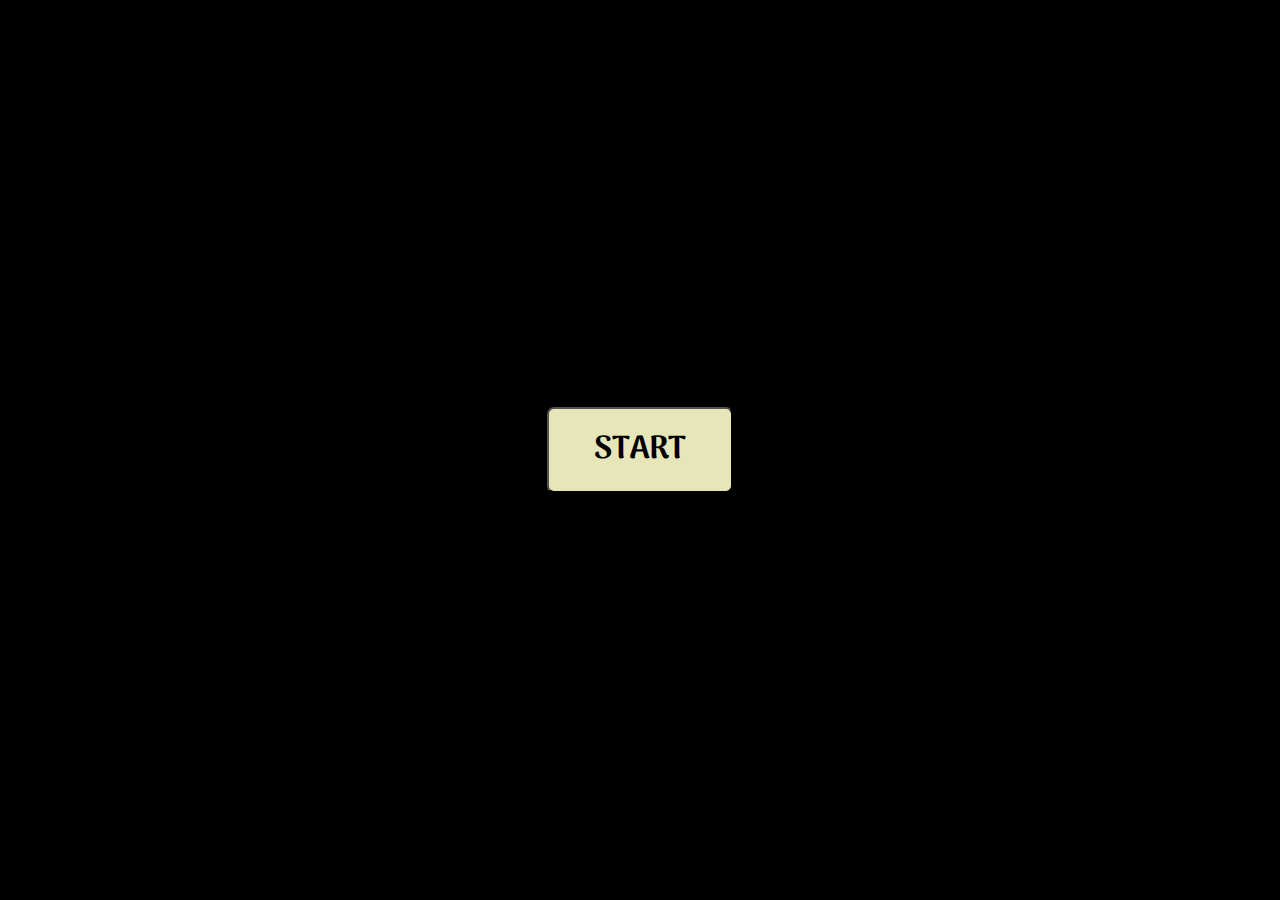
<file: index.html>
<!DOCTYPE html>
<html lang="en">
<head>
    <meta charset="UTF-8">
    <meta http-equiv="X-UA-Compatible" content="IE=edge">
    <script src="https://code.jquery.com/jquery-3.6.0.js" integrity="sha256-H+K7U5CnXl1h5ywQfKtSj8PCmoN9aaq30gDh27Xc0jk=" crossorigin="anonymous"></script>
    <link rel="stylesheet" href="style.css">
    <meta name="viewport" content="width=device-width, initial-scale=1.0">
    <title>Document</title>
</head>
<body>
    <button id="start_game">
       <img src="game.svg" class="con"> <div class="st">START</div>
    </button>
    <div class="game_page">
        hello there
    </div>
</body>
<script src="script.js"></script>
</html>
</file>
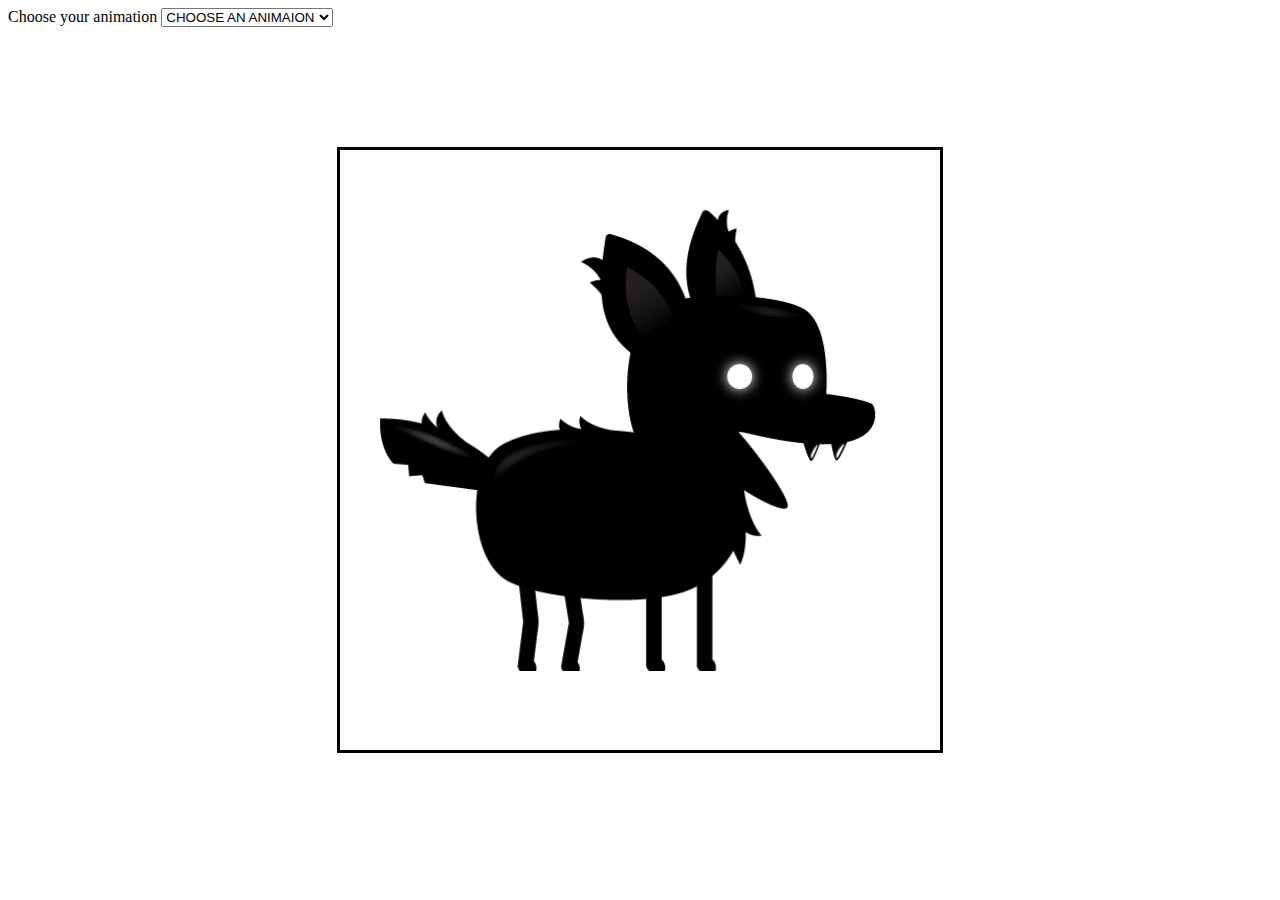
<file: dog/index.html>
<!DOCTYPE html>
<html>
<head>
	<title>Dog game</title>
	<link rel="stylesheet" type="text/css" href="style.css">
</head>
<body>
	<div id="animations">
		Choose your animation
		<select name="animatinos" id="ani">
			<option selected disabled >CHOOSE AN ANIMAION</option>
			<!-- 07 --><option value="stand">stand</option>
			<!-- 07 --><option value="jump">jump</option>
			<!-- 07 --><option value="fall">fall</option>
			<!-- 09 --><option value="run">run</option>
			<!-- 11 --><option value="play">play</option>
			<!-- 05 --><option value="jumping">jumping</option>
			<!-- 07 --><option value="roll">roll</option>
			<!-- 07 --><option value="crouch">crouch</option>
			<!-- 12 --><option value="jumpncrouch">jumpncrouch</option>
			<!-- 04 --><option value="greet">greet</option>
		</select>
	</div>
	<canvas id="canvas1"></canvas>
</body>
<script type="text/javascript" src="script.js"></script>
</html>
</file>
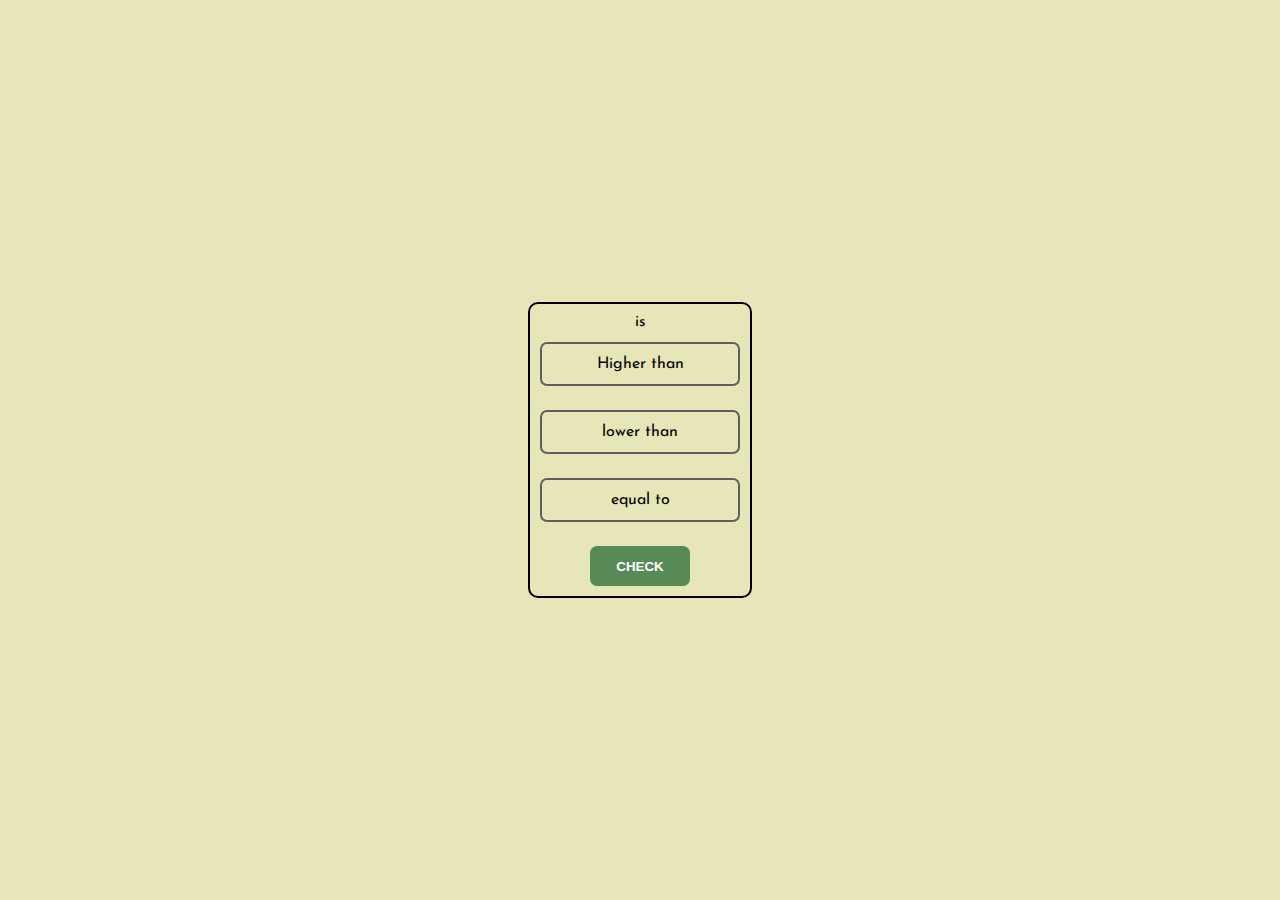
<file: game.html>
<!DOCTYPE html>
<html lang="en">
<head>
    <meta charset="UTF-8">
    <script src="https://code.jquery.com/jquery-3.6.0.js" integrity="sha256-H+K7U5CnXl1h5ywQfKtSj8PCmoN9aaq30gDh27Xc0jk=" crossorigin="anonymous"></script>
    <link rel="stylesheet" href="game.css">
    <meta http-equiv="X-UA-Compatible" content="IE=edge">
    <meta name="viewport" content="width=device-width, initial-scale=1.0">
    <title>JS Game</title>
</head>
<body id="loading_page">
    <div class="main_game">
        <div class="header">
            <span id="first_number"></span> is
        </div>
        <div class="body">
            <label for="high" id="label1" class="h">
                <div >Higher than</div>
                <input type="radio" name="eq" id="high">
            </label>
            <label for="low" id="label2" class="l">
                <div >lower than</div>
                <input type="radio" name="eq" id="low">
            </label>
            <label for="equal" id="label3" class="e">
                <div >equal to</div>
                <input type="radio" name="eq" id="equal">
            </label>
        </div>
        <div class="footer">
            <div id="second_number"></div>
        </div>
        <div class="buttons">
            <button id="check" class="submit">Check</button>
            <button id="proceed" class="proceed">Procced</button>
        </div>
    </div>
</body>
<script src="scripto.js"></script>
</html>
</file>
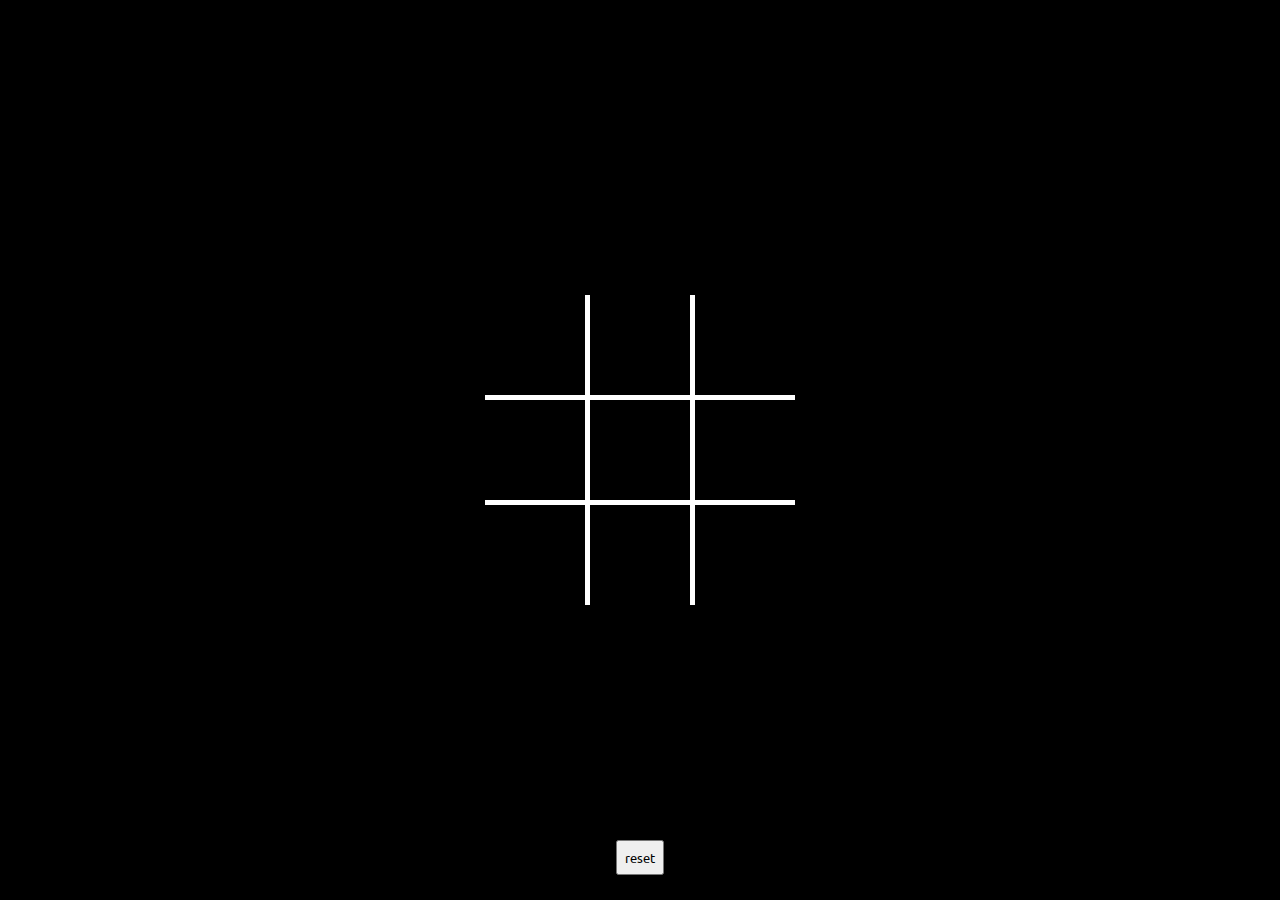
<file: xo/xo.html>
<!DOCTYPE html>
<html>
<head>
	<link rel="stylesheet" type="text/css" href="xo.css">
	<title>XO Game</title>
</head>
<body>
	<!-- <div id="x"></div>
	<div id="y"></div> -->
	<!-- <button type="button" id="btn" name="button">CLICK me</button> -->
	<div id="root">
		<div class="first line">
			<div class="box top left" id="one"></div>
			<div class="box top middle" id="two"></div>
			<div class="box top right" id="three"></div>
		</div>
		<div class="second line">
			<div class="box" id="four"></div>
			<div class="box" id="five"></div>
			<div class="box" id="six"></div>
		</div>
		<div class="third line">
			<div class="box" id="seven"></div>
			<div class="box" id="eight"></div>
			<div class="box" id="nine"></div>
		</div>
	</div>
	<button id="reset" onclick="reset()">reset</button>
</body>
<script src="xo.js"></script>
</html>
</file>
<file: style.css>
@import url('https://fonts.googleapis.com/css2?family=Arima:wght@100;400;700&family=Josefin+Sans:wght@100;400;700&display=swap');
/* fonts
font-family: 'Arima', cursive;
font-family: 'Josefin Sans', sans-serif;
*/

body{
    overflow: hidden;
    font-family: 'Josefin Sans', sans-serif;
    background-color: black;
    display: flex;
    margin: 0;
    align-items: center;
    justify-content: center;
    min-height: 100vh;
}
button{
    position: relative;
    overflow: hidden;
}
#start_game{
    font-family: 'Arima', cursive;
    padding: 15px 45px;
    display: flex;
    align-items: center;
    cursor: pointer;
    font-size: 2em;
    border-radius: 7px;
    font-weight: 700;
    background-color: rgb(230, 230, 185);
}
.st{
    position: relative;
    right: 50%;
    transform: translateX(50%);
    transition: .3s ease-out;
}
img{
    display: flex;
    align-items: center;
}
.con{
    position: absolute;
    left: -32px;
    transition: .2s ease;
}
.bn{
    animation: bounce 5s forwards;
}
#start_game:hover .con{
    left: 50%;
    transform: translateX(-50%);
}
#start_game:hover .st{
    right: -100%;
    transform: translateX(100%);
}
.game_page{
    height: 100vh;
    width: 100%;
    background-color: rgb(230, 230, 185);
    position: absolute;
    opacity: 0;
    pointer-events: none;
    color: black;
    font-size: 2em;
}
.new{
    opacity: 1;
    pointer-events: all;
}
@keyframes bounce {
    5%{
        transform: scale(0.8);
    }
    20%{
        transform: scale(1.3);
    }
    100%{
        transform: scale(100);
    }
}
</file>
<file: dog/style.css>
canvas{
	position: absolute;
	height: 600px;
	width: 600px;
	top: 50%;
	left: 50%;
	transform: translate(-50%, -50%);
	border: 3px solid black;
}
</file>
<file: game.css>
@import url('https://fonts.googleapis.com/css2?family=Arima:wght@100;400;700&family=Josefin+Sans:wght@100;400;700&display=swap');
/* *{
    border: 1px solid;
} */
body{
    color: black;
    height: 100vh;
    width: 100%;
    display: flex;
    align-items: center;
    justify-content: center;
    margin: 0;
    background-color: rgb(230, 230, 185);
    font-family: 'Josefin Sans', sans-serif;
}
.main_game{
    padding: 10px;
    border: 2px solid black;
    border-radius: 10px;
    width: 200px;
    text-align: center;
    display: flex;
    flex-direction: column;
}
.body{
    display: flex;
    flex-direction: column;
}
input{
    opacity: 0;
    pointer-events: none;
    position: absolute;
}

.body label{
    position: relative;
    padding: 12px 25px;
    display: flex;
    border: 2px solid rgb(95, 95, 95);
    margin-block: 12px;
    border-radius: 7px;
    justify-content: center;
    cursor: pointer;
    align-items: center;
}
.buttons{
    position: relative;
    display: flex;
    width: 100%;
    box-sizing: border-box;
    align-items: center;
    justify-content: center;
    padding:20px;
}
.footer{
    margin-bottom: 12px;
}
.buttons button{
    height: 100%;
    width: 50%;
    border-radius: 7px;
    cursor: pointer;
    position: absolute;
    border: none;
    background-color: rgb(88, 138, 88);
    color: white;
    font-weight: 700;
    text-transform: uppercase;
    transition: .3s;
}
.proceed{
    display: none;
}
.buttons button:hover{
    box-shadow: 0px 0px 10px 2px rgb(118, 190, 96);
}
.buttons .proceed{
    display: none;
}
.yellow{
    background-color: yellow;
}
.red{
    background-color: red;
}
</file>
<file: xo/xo.css>
@import url('https://fonts.googleapis.com/css2?family=Ubuntu:wght@300;400;500;700&display=swap');
*{
	font-family: 'Ubuntu', sans-serif;
}
body{
	background-color: black;
	color: white;
	display: flex;
	align-items: center;
	justify-content: center;
	min-height: 100vh;
	width: 100%;
	margin: 0;
	padding: 0;
}
#root{
	position: absolute;
	background-color: black;
	box-sizing: content-box;
	z-index: 100;
	height: auto;
	aspect-ratio: 1;
	display: flex;
	flex-direction: column;
	align-items: center;
	justify-content: center;
}
.box{
	height: 100px;
	display: flex;
	align-items: center;
	justify-content: center;
	aspect-ratio: 1;
	background-color: black;
	z-index: 99;
	font-size: 3em;
	-webkit-touch-callout: none;
  -webkit-user-select: none;
  -khtml-user-select: none;
  -moz-user-select: none;
  -ms-user-select: none;
	font-weight: 700;
}
#two, #eight{
	border-right: 5px solid white;
	border-left: 5px solid white;
}
#four, #six{
	border-top: 5px solid white;
	border-bottom: 5px solid white;
}
#five{
	border: 5px solid white;
}
#btn{
	z-index: 100;
}
.line{
	display: flex;
	flex-direction: row;
}
#reset{
	z-index: 100;
	padding: 7px;
	position: absolute;
	bottom: 25px;
}
</file>
